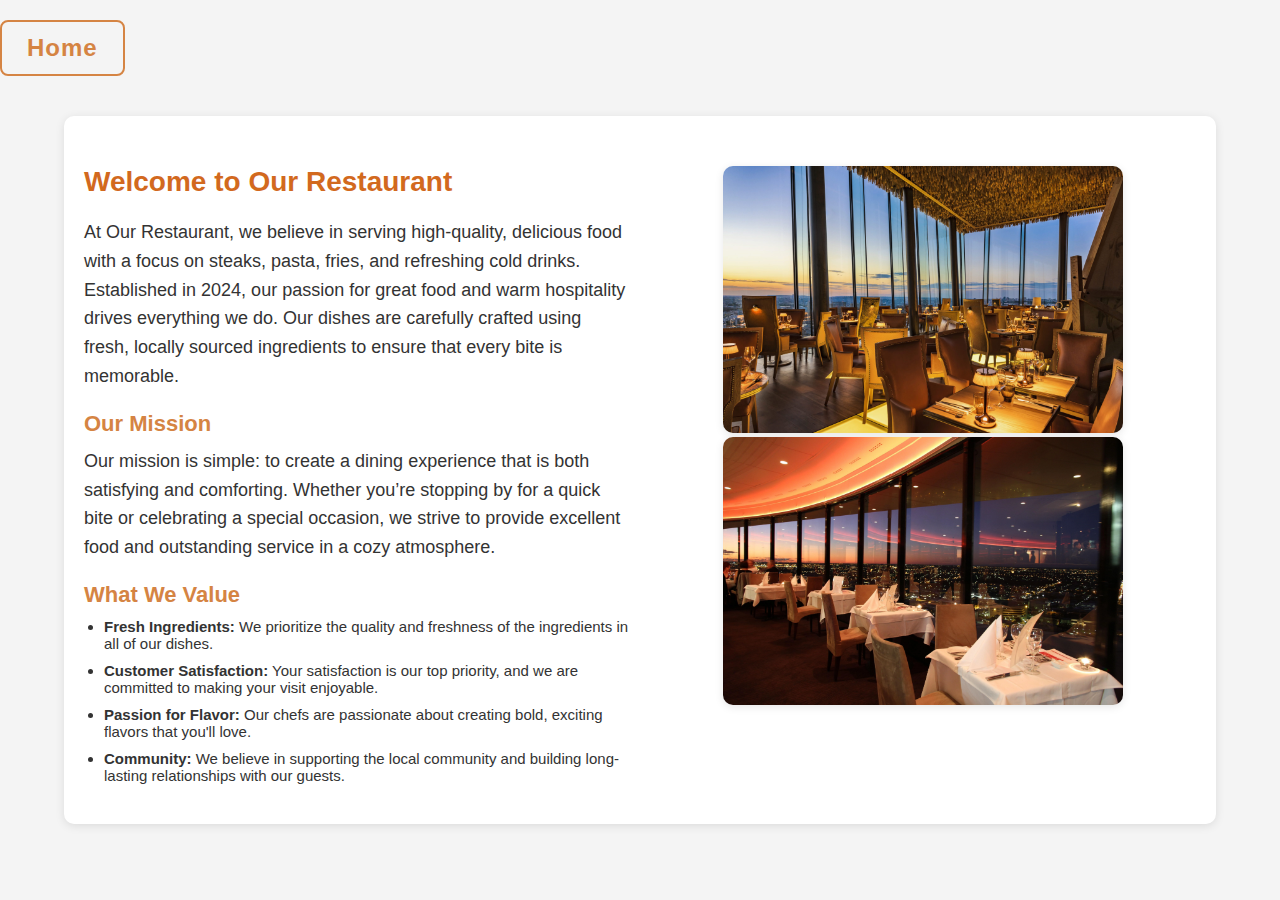
<file: about.html>
<!DOCTYPE html>
<html lang="en">
<head>
    <meta charset="UTF-8">
    <meta name="viewport" content="width=device-width, initial-scale=1.0">
    <title>About us</title>
    <link rel="stylesheet" href="about.css">
</head>
<body>
    <a href="index.html" class="home-link">Home</a>
   
    <div class="about-container">
        <section class="about-content">
            <div class="about-text">
                <h2>Welcome to Our Restaurant</h2>
                <p>
                    At Our Restaurant, we believe in serving high-quality, delicious food with a focus on steaks, pasta, fries, and refreshing cold drinks. Established in 2024, our passion for great food and warm hospitality drives everything we do. Our dishes are carefully crafted using fresh, locally sourced ingredients to ensure that every bite is memorable.
                </p>

                <h3>Our Mission</h3>
                <p>
                    Our mission is simple: to create a dining experience that is both satisfying and comforting. Whether you’re stopping by for a quick bite or celebrating a special occasion, we strive to provide excellent food and outstanding service in a cozy atmosphere.
                </p>

                <h3>What We Value</h3>
                <ul>
                    <li><strong>Fresh Ingredients:</strong> We prioritize the quality and freshness of the ingredients in all of our dishes.</li>
                    <li><strong>Customer Satisfaction:</strong> Your satisfaction is our top priority, and we are committed to making your visit enjoyable.</li>
                    <li><strong>Passion for Flavor:</strong> Our chefs are passionate about creating bold, exciting flavors that you'll love.</li>
                    <li><strong>Community:</strong> We believe in supporting the local community and building long-lasting relationships with our guests.</li>
                </ul>
            </div>
            <div class="about-image">
                <img src="imgs/TOO_restaurant_Panoramique_vue_Paris_nuit_v2-scaled.jpg" alt="Restaurant Interior">
                <img src="imgs/rest.jpg" alt="Restaurant Interior">
            </div>
        </section>
    </div> <!-- End of About Us Container -->
</body>
</html>
</file>
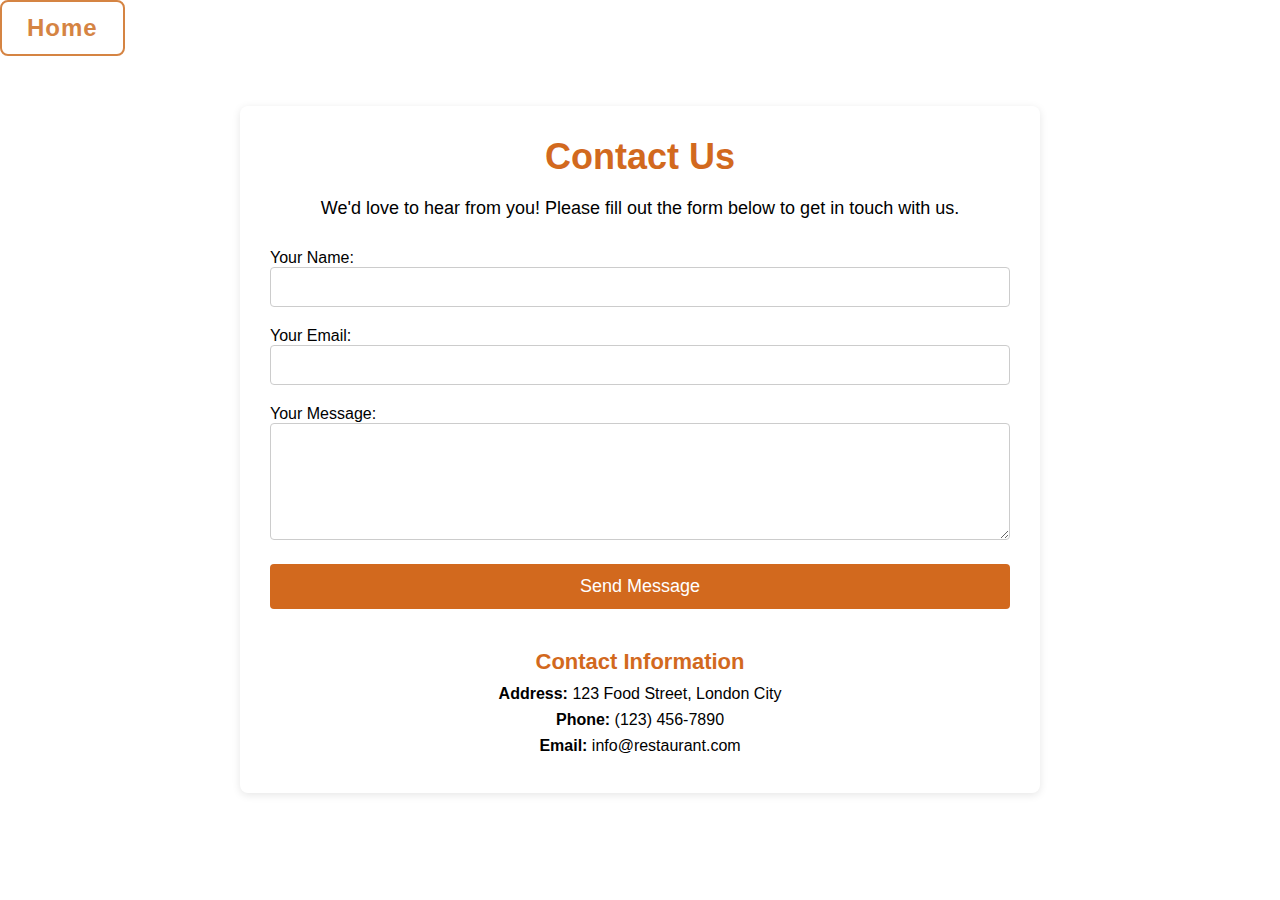
<file: contact.html>
<!DOCTYPE html>
<html lang="en">
<head>
    <meta charset="UTF-8">
    <meta name="viewport" content="width=device-width, initial-scale=1.0">
    <title>About us</title>
    <link rel="stylesheet" href="contact.css">
</head>
<body>
    <a href="index.html" class="home-link">Home</a>
    <div class="contact-container">
        <h1 class="contact-title">Contact Us</h1>
        <p class="contact-description">We'd love to hear from you! Please fill out the form below to get in touch with us.</p>

        <form action="#" method="post" class="contact-form">
            <div class="form-group">
                <label for="name">Your Name:</label>
                <input type="text" id="name" name="name" required>
            </div>

            <div class="form-group">
                <label for="email">Your Email:</label>
                <input type="email" id="email" name="email" required>
            </div>

            <div class="form-group">
                <label for="message">Your Message:</label>
                <textarea id="message" name="message" rows="5" required></textarea>
            </div>

            <button type="submit" class="submit-btn">Send Message</button>
        </form>

        <div class="contact-info">
            <h3>Contact Information</h3>
            <p><strong>Address:</strong> 123 Food Street, London City</p>
            <p><strong>Phone:</strong> (123) 456-7890</p>
            <p><strong>Email:</strong> info@restaurant.com</p>
        </div>
    </div>
</body>
</html>
</file>
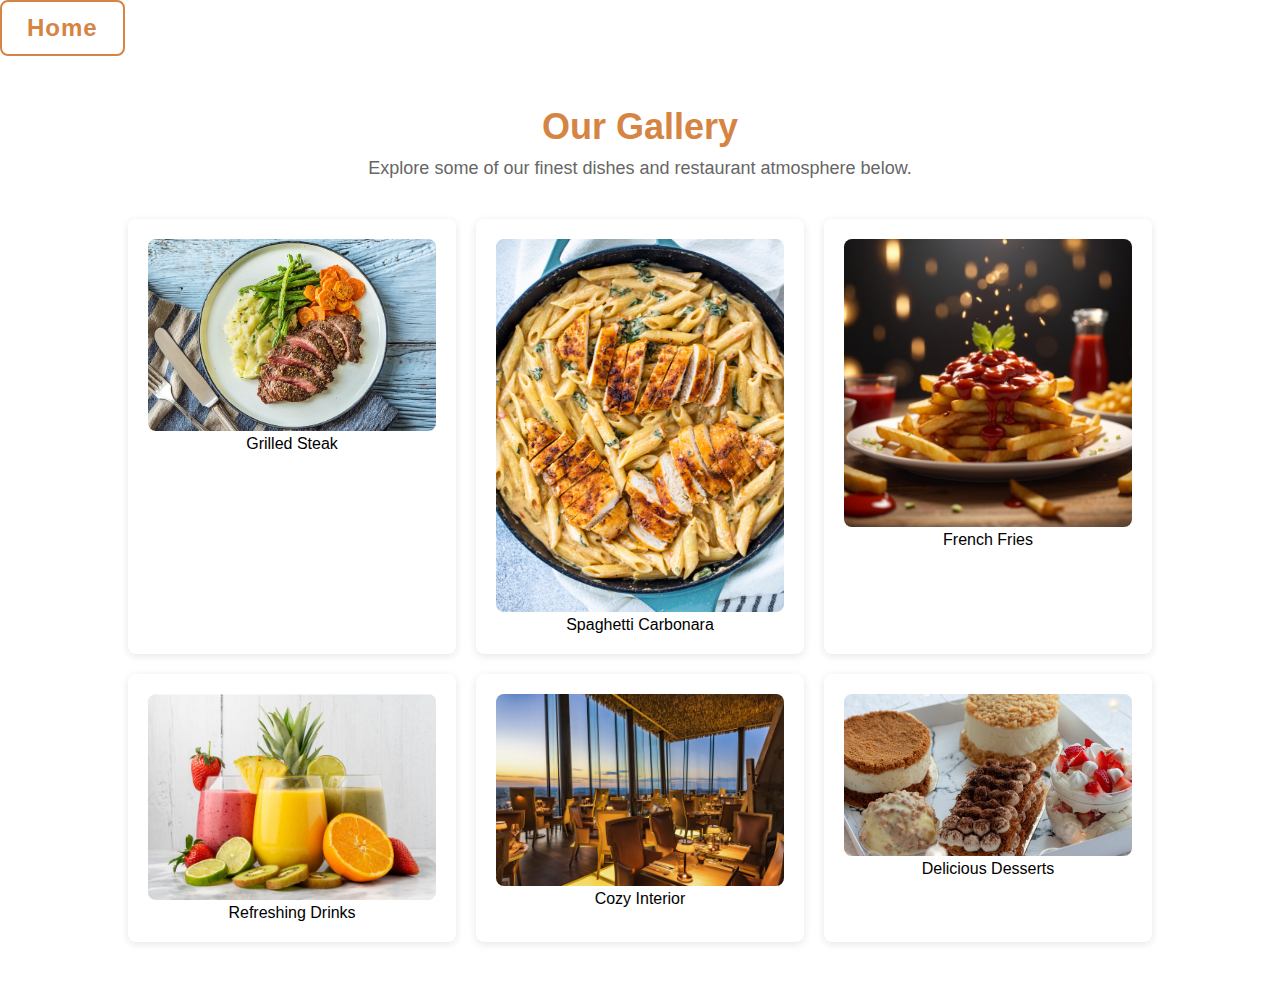
<file: gallery.html>
<!DOCTYPE html>
<html lang="en">
<head>
    <meta charset="UTF-8">
    <meta name="viewport" content="width=device-width, initial-scale=1.0">
    <title>About us</title>
    <link rel="stylesheet" href="gallery.css">
</head>
<body>
    <a href="index.html" class="home-link">Home</a>
            <div class="gallery-container">
        <h1 class="gallery-title">Our Gallery</h1>
        <p class="gallery-description">Explore some of our finest dishes and restaurant atmosphere below.</p>

        <div class="gallery-grid">
            <div class="gallery-item">
                <img src="imgs/juicy-steak-718c991a.jpg" alt="Steak Dish">
                <p>Grilled Steak</p>
            </div>
            <div class="gallery-item">
                <img src="imgs/Creamy-Garlic-Chicken-Pasta.jpg" alt="Pasta Dish">
                <p>Spaghetti Carbonara</p>
            </div>
            <div class="gallery-item">
                <img src="imgs/plate-golden-crispy-french-fries-served-with-generous-drizzle-ketchup_1028021-1853.jpg" alt="French Fries">
                <p>French Fries</p>
            </div>
            <div class="gallery-item">
                <img src="imgs/Top-10-Delicious-Fruit-Juices-Perfect-for-Summer-Time.jpg" alt="Cold Drink">
                <p>Refreshing Drinks</p>
            </div>
            <div class="gallery-item">
                <img src="imgs/TOO_restaurant_Panoramique_vue_Paris_nuit_v2-scaled.jpg" alt="Restaurant Interior">
                <p>Cozy Interior</p>
            </div>
            <div class="gallery-item">
                <img src="imgs/desserts6.jpg" alt="Dessert Dish">
                <p>Delicious Desserts</p>
            </div>
        </div>
    </div>
</body>
</html>
</file>
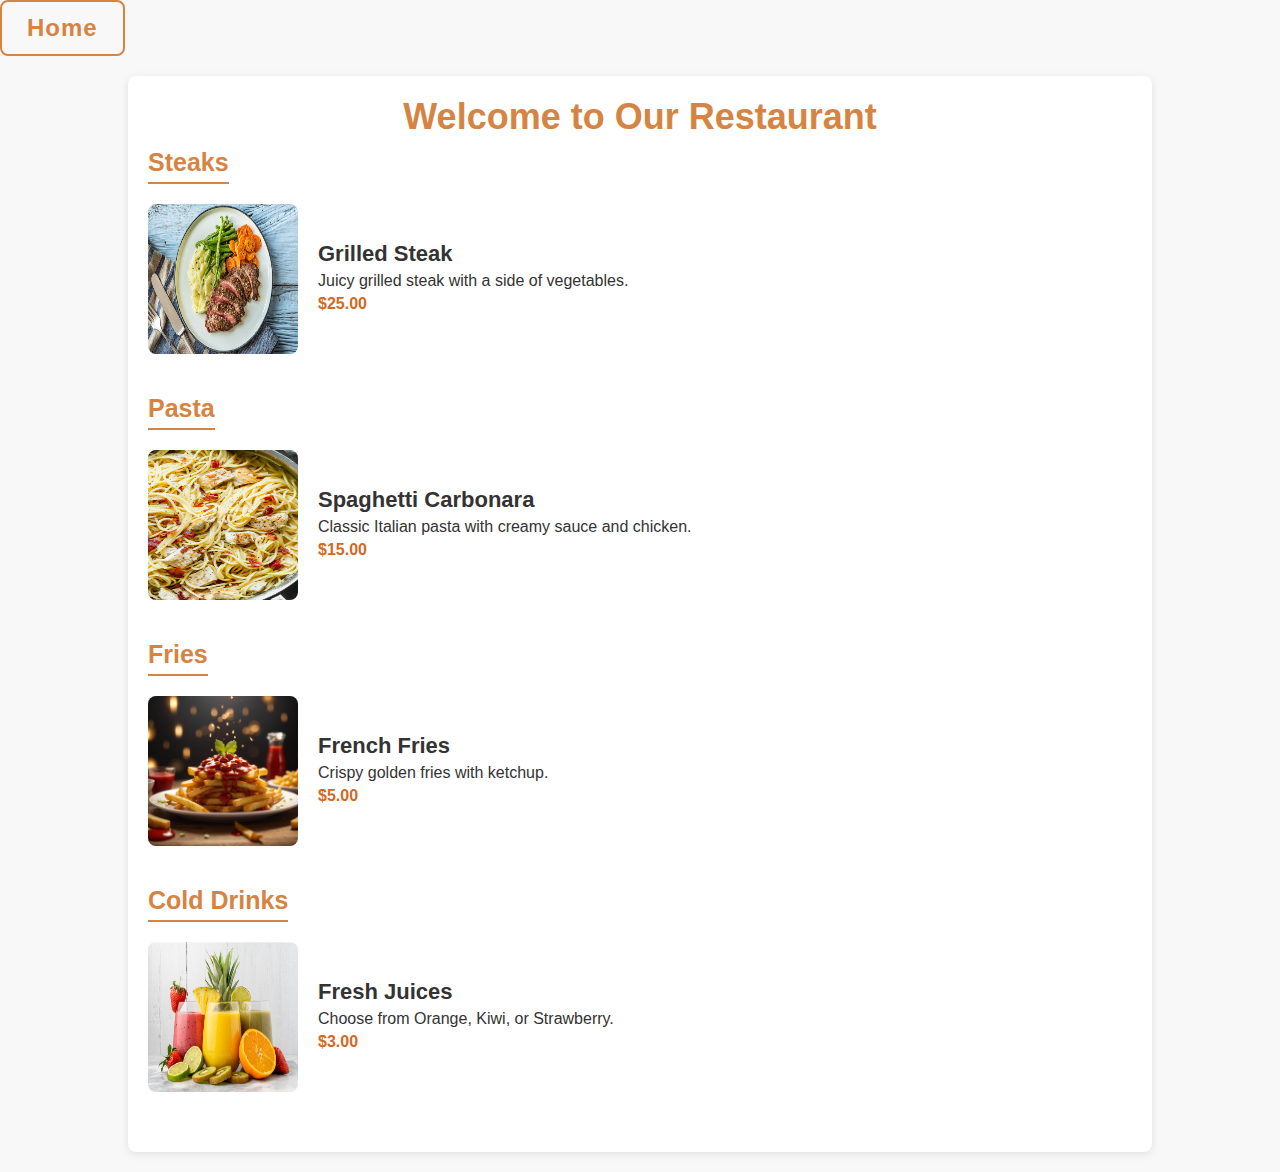
<file: menu.html>
<!DOCTYPE html>
<html lang="en">
<head>
    <meta charset="UTF-8">
    <meta name="viewport" content="width=device-width, initial-scale=1.0">
    <title>About us</title>
    <link rel="stylesheet" href="menu.css">
</head>
<body>
    <a href="index.html" class="home-link">Home</a>
    <div class="menu-container">
        <h1 class="menu-title">Welcome to Our Restaurant</h1>

        <div class="menu-section">
            <h3>Steaks</h3>
            <div class="menu-item">
                <img src="imgs/juicy-steak-718c991a.jpg" alt="Steak" class="menu-img">
                <div class="item-info">
                    <h4>Grilled Steak</h4>
                    <p>Juicy grilled steak with a side of vegetables.</p>
                    <p class="price">$25.00</p>
                </div>
            </div>
        </div>

        <div class="menu-section">
            <h3>Pasta</h3>
            <div class="menu-item">
                <img src="imgs/chicken-carbonara-recipe-5-of-9-1024x1536.jpg" alt="Pasta" class="menu-img">
                <div class="item-info">
                    <h4>Spaghetti Carbonara</h4>
                    <p>Classic Italian pasta with creamy sauce and chicken.</p>
                    <p class="price">$15.00</p>
                </div>
            </div>
        </div>

        <div class="menu-section">
            <h3>Fries</h3>
            <div class="menu-item">
                <img src="imgs/plate-golden-crispy-french-fries-served-with-generous-drizzle-ketchup_1028021-1853.jpg" alt="Fries" class="menu-img">
                <div class="item-info">
                    <h4>French Fries</h4>
                    <p>Crispy golden fries with ketchup.</p>
                    <p class="price">$5.00</p>
                </div>
            </div>
        </div>

        <div class="menu-section">
            <h3>Cold Drinks</h3>
            <div class="menu-item">
                <img src="imgs/Top-10-Delicious-Fruit-Juices-Perfect-for-Summer-Time.jpg" alt="Cold Drinks" class="menu-img">
                <div class="item-info">
                    <h4>Fresh Juices</h4>
                    <p>Choose from Orange, Kiwi, or Strawberry.</p>
                    <p class="price">$3.00</p>
                </div>
            </div>
        </div>
    </div>
</body>
</html>
</file>
<file: about.css>
* {
    margin: 0;
    padding: 0;
    box-sizing: border-box;
}

body {
    font-family: 'Arial', sans-serif;
    background-color: #f4f4f4;
    color: #333;
}

.home-link {
    font-size: 24px; 
    font-weight: bold; 
    color: #d58443;
    text-decoration: none; 
    padding: 12px 25px; 
    border: 2px solid #d58443; 
    border-radius: 8px; 
    display: inline-block; 
    transition: background-color 0.3s ease, color 0.3s ease, border-color 0.3s ease; 
    letter-spacing: 1px; 
}

.home-link:hover {
    background-color: #d58443; 
    color: #fff; 
    border-color: #d58443; 
    text-decoration: none; 
}
.about-container {
    width: 90%;
    max-width: 1200px;
    margin: 20px auto;
    background-color: #fff;
    padding: 20px;
    border-radius: 10px;
    box-shadow: 0 2px 10px rgba(0, 0, 0, 0.1);
}

.about-content {
    display: flex;
    flex-direction: row;
    justify-content: space-between;
    align-items: flex-start;
    margin-top: 30px;
}

.about-text {
    flex: 1;
    padding-right: 20px;
}

.about-text h2 {
    font-size: 28px;
    margin-bottom: 20px;
    color: #d2691e;
}

.about-text p {
    font-size: 18px;
    line-height: 1.6;
    margin-bottom: 20px;
}

.about-text h3 {
    font-size: 22px;
    margin-bottom: 10px;
    color: #d58443;
}

.about-text ul {
    margin-left: 20px;
    margin-bottom: 20px;
}

.about-text ul li {
    font-size: 15px;
    margin-bottom: 10px;
}

.about-image {
    flex: 1;
    text-align: center;
}

.about-image img {
    width: 100%;
    max-width: 400px;
    border-radius: 10px;
    box-shadow: 0 2px 8px rgba(0, 0, 0, 0.1);
}

/* Link styling */
a {
    font-size: large;
    color: #d58443;
    text-decoration: none;
    display: block;
    margin: 20px 0;
}
</file>
<file: contact.css>
* {
    margin: 0;
    padding: 0;
    box-sizing: border-box;
}

body {
    font-family: Arial, sans-serif;
}
.home-link {
    font-size: 24px; 
    font-weight: bold; 
    color: #d58443;
    text-decoration: none; 
    padding: 12px 25px; 
    border: 2px solid #d58443; 
    border-radius: 8px; 
    display: inline-block; 
    transition: background-color 0.3s ease, color 0.3s ease, border-color 0.3s ease; 
    letter-spacing: 1px; 
}

.home-link:hover {
    background-color: #d58443; 
    color: #fff; 
    border-color: #d58443; 
    text-decoration: none; 
}
.contact-container {
    width: 80%;
    max-width: 800px;
    margin: 50px auto;
    background-color: #fff;
    padding: 30px;
    border-radius: 8px;
    box-shadow: 0 2px 8px rgba(0, 0, 0, 0.1);
}

.contact-title {
    text-align: center;
    font-size: 36px;
    margin-bottom: 20px;
    color: #d2691e; /* Matching color with menu */
}

.contact-description {
    text-align: center;
    font-size: 18px;
    margin-bottom: 30px;
}

.contact-form {
    display: flex;
    flex-direction: column;
}

.form-group {
    margin-bottom: 20px;
}

.form-group label {
    margin-bottom: 5px;
    /* display: block; */
}

.form-group input,
.form-group textarea {
    width: 100%;
    padding: 10px;
    border: 1px solid #ccc;
    border-radius: 4px;
    font-size: 16px;
}
.submit-btn {
    padding: 12px 20px;
    background-color: #d2691e;
    color: white;
    border: none;
    border-radius: 4px;
    font-size: 18px;
    cursor: pointer;
}

.submit-btn:hover {
    background-color: #c25918;
}

.contact-info {
    margin-top: 40px;
    text-align: center;
}

.contact-info h3 {
    font-size: 22px;
    margin-bottom: 10px;
    color: #d2691e;
}

.contact-info p {
    font-size: 16px;
    margin-bottom: 8px;
}
</file>
<file: gallery.css>
* {
    margin: 0;
    padding: 0;
    box-sizing: border-box;
}

body {
    font-family: Arial, sans-serif;
}
.home-link {
    font-size: 24px; 
    font-weight: bold; 
    color: #d58443;
    text-decoration: none; 
    padding: 12px 25px; 
    border: 2px solid #d58443; 
    border-radius: 8px; 
    display: inline-block; 
    transition: background-color 0.3s ease, color 0.3s ease, border-color 0.3s ease; 
    letter-spacing: 1px; 
}

.home-link:hover {
    background-color: #d58443; 
    color: #fff; 
    border-color: #d58443; 
    text-decoration: none; 
}
.gallery-container {
    width: 80%;
    margin: 50px auto;
    text-align: center;
}

.gallery-title {
    font-size: 36px;
    color: #d58443;
    margin-bottom: 10px;
}

.gallery-description {
    font-size: 18px;
    margin-bottom: 40px;
    color: #666;
}

.gallery-grid {
    display: grid;
    grid-template-columns: repeat(auto-fit, minmax(300px, 1fr));
    gap: 20px;
}

.gallery-item {
    background-color: #fff;
    padding: 20px;
    border-radius: 8px;
    box-shadow: 0 2px 8px rgba(0, 0, 0, 0.1);
}

.gallery-item img {
    width: 100%;
    height: auto;
    border-radius: 8px;
}
</file>
<file: menu.css>
* {
    margin: 0;
    padding: 0;
    box-sizing: border-box;
}

body {
    font-family: Arial, sans-serif;
    background-color: #f8f8f8;
    color: #333;
}
.home-link {
    font-size: 24px; 
    font-weight: bold; 
    color: #d58443;
    text-decoration: none; 
    padding: 12px 25px; 
    border: 2px solid #d58443; 
    border-radius: 8px; 
    display: inline-block; 
    transition: background-color 0.3s ease, color 0.3s ease, border-color 0.3s ease; 
    letter-spacing: 1px; 
}

.home-link:hover {
    background-color: #d58443; 
    color: #fff; 
    border-color: #d58443; 
    text-decoration: none; 
}
.menu-container {
    width: 80%;
    margin: 20px auto;
    background-color: #fff;
    padding: 20px;
    border-radius: 8px;
    box-shadow: 0 2px 8px rgba(0, 0, 0, 0.1);
}

.menu-title {
    text-align: center;
    font-size: 36px;
    margin-bottom: 10px;
    color: #d58443; 
}

.menu-section {
    margin-bottom: 40px;
}

.menu-section h3 {
    font-size: 25px;
    color: #d58443;
    margin-bottom: 20px;
    border-bottom: 2px solid #d58443;
    display: inline-block;
    padding-bottom: 5px;
}

.menu-item {
    display: flex;
    align-items: center;
    margin-bottom: 20px;
}

.menu-img {
    width: 150px;
    height: 150px;
    border-radius: 8px;
    margin-right: 20px;
}

.item-info {
    max-width: 70%;
}

.item-info h4 {
    font-size: 22px;
    margin-bottom: 5px;
}

.item-info p {
    font-size: 16px;
    margin-bottom: 5px;
}

.price {
    font-weight: bold;
    font-size: 18px;
    color: #d2691e;
}
</file>
